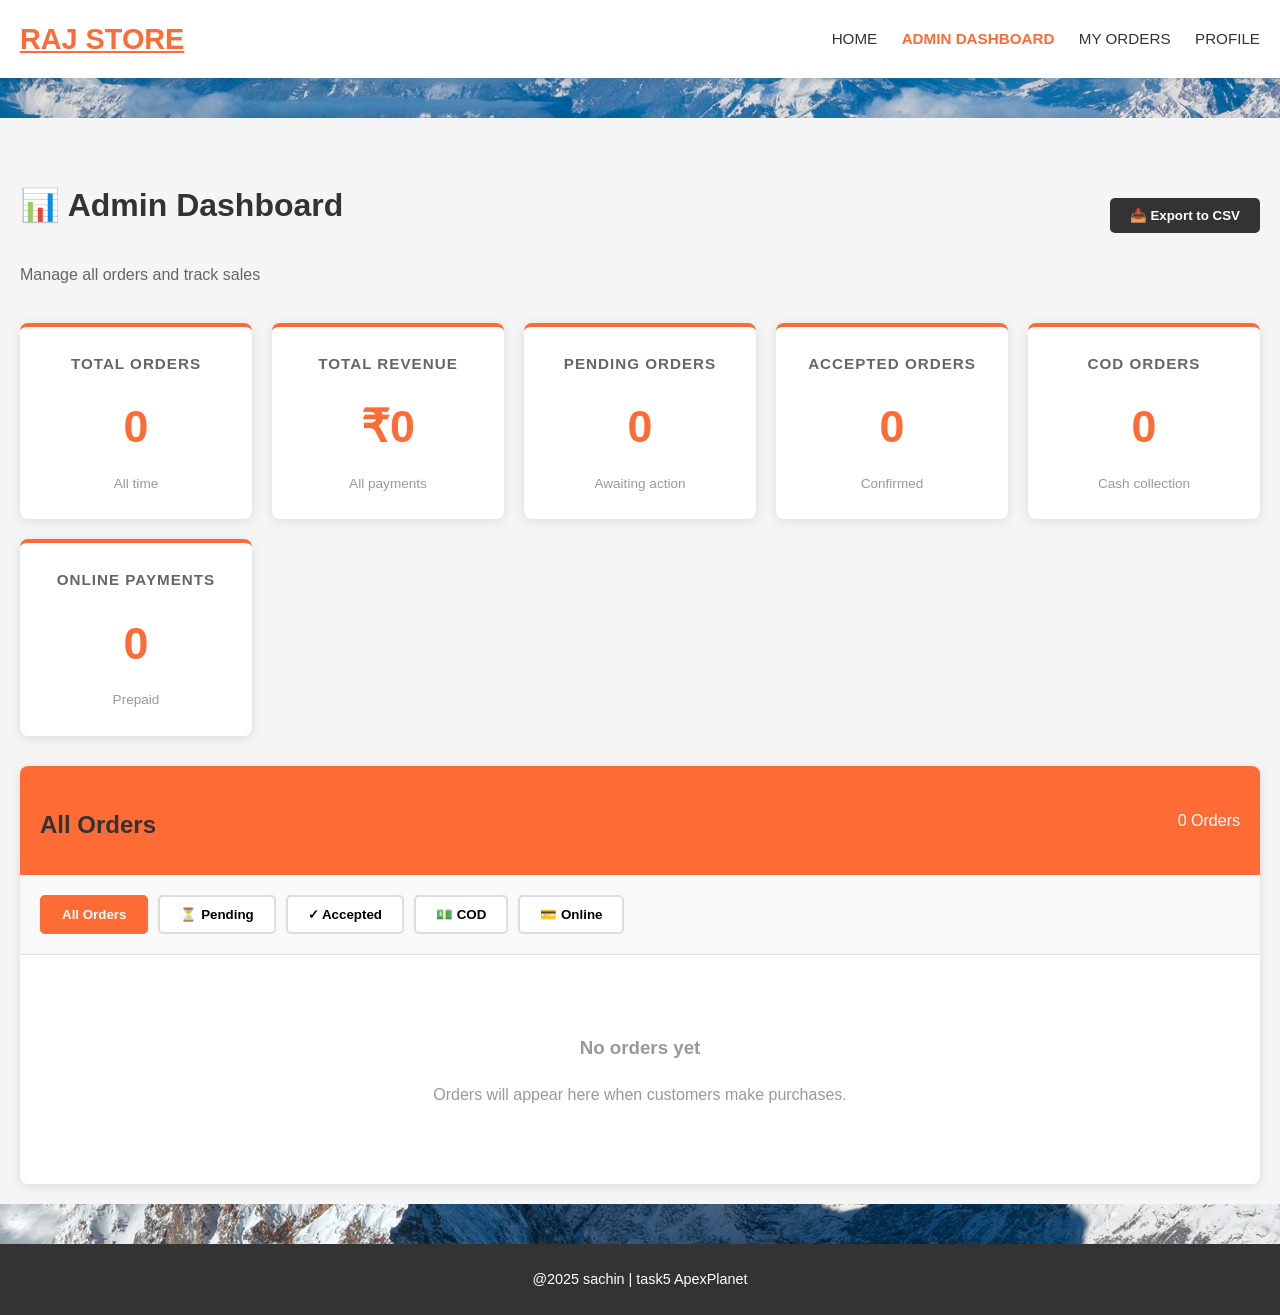
<file: admin-orders.html>
<!DOCTYPE html>
<html lang="en">
<head>
    <meta charset="UTF-8">
    <meta name="viewport" content="width=device-width, initial-scale=1.0">
    <title>RAJ STORE - Admin Dashboard</title>
    <link rel="stylesheet" href="style.css">
    <style>
        .dashboard-container {
            max-width: 1400px;
            margin: 40px auto;
            padding: 20px;
        }
        .dashboard-header {
            display: flex;
            justify-content: space-between;
            align-items: center;
            margin-bottom: 30px;
            flex-wrap: wrap;
            gap: 20px;
        }
        .stats-grid {
            display: grid;
            grid-template-columns: repeat(auto-fit, minmax(200px, 1fr));
            gap: 20px;
            margin-bottom: 30px;
        }
        .stat-card {
            background: #fff;
            padding: 25px;
            border-radius: 8px;
            box-shadow: 0 2px 12px rgba(0,0,0,0.1);
            text-align: center;
            border-top: 4px solid #ff6b35;
        }
        .stat-card h3 {
            margin: 0 0 15px 0;
            color: #666;
            font-size: 0.95rem;
            text-transform: uppercase;
            letter-spacing: 1px;
        }
        .stat-card .value {
            font-size: 2.8rem;
            color: #ff6b35;
            font-weight: 700;
            margin: 10px 0;
        }
        .stat-card .subtitle {
            font-size: 0.85rem;
            color: #999;
        }
        .orders-section {
            background: #fff;
            border-radius: 8px;
            box-shadow: 0 2px 12px rgba(0,0,0,0.1);
            overflow: hidden;
        }
        .section-header {
            background: #ff6b35;
            color: #fff;
            padding: 20px;
            display: flex;
            justify-content: space-between;
            align-items: center;
        }
        .section-header h2 {
            margin: 0;
            font-size: 1.5rem;
        }
        .order-table {
            width: 100%;
            border-collapse: collapse;
        }
        .order-table thead {
            background: #f5f5f5;
            border-bottom: 2px solid #ddd;
        }
        .order-table th {
            padding: 15px;
            text-align: left;
            font-weight: 600;
            color: #333;
        }
        .order-table td {
            padding: 15px;
            border-bottom: 1px solid #e0e0e0;
        }
        .order-table tbody tr:hover {
            background: #f9f9f9;
        }
        .order-id {
            font-weight: 700;
            color: #ff6b35;
        }
        .customer-info {
            font-weight: 600;
            color: #333;
        }
        .status-badge {
            display: inline-block;
            padding: 8px 15px;
            border-radius: 25px;
            font-size: 0.85rem;
            font-weight: 600;
            text-align: center;
        }
        .status-pending {
            background: #fff3e0;
            color: #e65100;
        }
        .status-accepted {
            background: #e8f5e9;
            color: #2e7d32;
        }
        .status-rejected {
            background: #ffebee;
            color: #c62828;
        }
        .payment-badge {
            display: inline-block;
            padding: 6px 12px;
            border-radius: 20px;
            font-size: 0.8rem;
            font-weight: 600;
        }
        .payment-cod {
            background: #e8f5e9;
            color: #2e7d32;
        }
        .payment-card {
            background: #e3f2fd;
            color: #1565c0;
        }
        .payment-online {
            background: #f3e5f5;
            color: #6a1b9a;
        }
        .action-buttons {
            display: flex;
            gap: 8px;
        }
        .action-btn {
            padding: 8px 12px;
            border: none;
            border-radius: 4px;
            font-size: 0.8rem;
            font-weight: 600;
            cursor: pointer;
            transition: all 0.3s;
            white-space: nowrap;
        }
        .email-btn {
            background: #2196f3;
            color: #fff;
        }
        .email-btn:hover {
            background: #0b7dda;
        }
        .accept-btn {
            background: #4caf50;
            color: #fff;
        }
        .accept-btn:hover {
            background: #45a049;
        }
        .accept-btn:disabled {
            background: #ccc;
            cursor: not-allowed;
        }
        .reject-btn {
            background: #f44336;
            color: #fff;
        }
        .reject-btn:hover {
            background: #da190b;
        }
        .no-orders {
            text-align: center;
            padding: 60px 20px;
            color: #999;
        }
        .filter-tabs {
            display: flex;
            gap: 10px;
            padding: 20px;
            background: #f9f9f9;
            border-bottom: 1px solid #e0e0e0;
            flex-wrap: wrap;
        }
        .filter-tab {
            padding: 10px 20px;
            border: 2px solid #ddd;
            background: #fff;
            border-radius: 5px;
            cursor: pointer;
            font-weight: 600;
            transition: all 0.3s;
        }
        .filter-tab.active {
            background: #ff6b35;
            color: #fff;
            border-color: #ff6b35;
        }
        .export-csv {
            padding: 10px 20px;
            background: #333;
            color: #fff;
            border: none;
            border-radius: 5px;
            cursor: pointer;
            font-weight: 600;
            transition: background 0.3s;
        }
        .export-csv:hover {
            background: #555;
        }
        @media (max-width: 768px) {
            .order-table {
                font-size: 0.9rem;
            }
            .order-table th,
            .order-table td {
                padding: 10px;
            }
            .action-buttons {
                flex-direction: column;
            }
        }
    </style>
</head>
<body>
    <header>
        <nav class="navbar">
            <a href="index.html" class="logo">RAJ STORE</a>
            <nav class="nav-links">
                <a href="index.html">HOME</a>
                <a href="admin-orders.html" style="color: #ff6b35; font-weight: 700;">ADMIN DASHBOARD</a>
                <a href="orders.html">MY ORDERS</a>
                <a href="profile.html">PROFILE</a>
            </nav>
        </nav>
    </header>

    <main class="dashboard-container">
        <div class="dashboard-header">
            <div>
                <h1>📊 Admin Dashboard</h1>
                <p style="margin: 5px 0; color: #666;">Manage all orders and track sales</p>
            </div>
            <button class="export-csv" onclick="exportToCSV()">📥 Export to CSV</button>
        </div>

        <div class="stats-grid">
            <div class="stat-card">
                <h3>Total Orders</h3>
                <div class="value" id="stat-total-orders">0</div>
                <div class="subtitle">All time</div>
            </div>
            <div class="stat-card">
                <h3>Total Revenue</h3>
                <div class="value" id="stat-total-revenue">₹0</div>
                <div class="subtitle">All payments</div>
            </div>
            <div class="stat-card">
                <h3>Pending Orders</h3>
                <div class="value" id="stat-pending">0</div>
                <div class="subtitle">Awaiting action</div>
            </div>
            <div class="stat-card">
                <h3>Accepted Orders</h3>
                <div class="value" id="stat-accepted">0</div>
                <div class="subtitle">Confirmed</div>
            </div>
            <div class="stat-card">
                <h3>COD Orders</h3>
                <div class="value" id="stat-cod">0</div>
                <div class="subtitle">Cash collection</div>
            </div>
            <div class="stat-card">
                <h3>Online Payments</h3>
                <div class="value" id="stat-online">0</div>
                <div class="subtitle">Prepaid</div>
            </div>
        </div>

        <div class="orders-section">
            <div class="section-header">
                <h2>All Orders</h2>
                <span id="order-count">0 Orders</span>
            </div>

            <div class="filter-tabs">
                <button class="filter-tab active" onclick="filterOrders('all')">All Orders</button>
                <button class="filter-tab" onclick="filterOrders('pending')">⏳ Pending</button>
                <button class="filter-tab" onclick="filterOrders('accepted')">✓ Accepted</button>
                <button class="filter-tab" onclick="filterOrders('cod')">💵 COD</button>
                <button class="filter-tab" onclick="filterOrders('online')">💳 Online</button>
            </div>

            <div id="orders-container"></div>
        </div>
    </main>

    <footer>
        @2025 sachin | task5 ApexPlanet
    </footer>

    <script>
        let allOrders = [];

        function loadAllOrders() {
            allOrders = JSON.parse(localStorage.getItem('orders') || '[]');
            displayAllOrders(allOrders);
            updateDashboardStats();
        }

        function displayAllOrders(orders) {
            const container = document.getElementById('orders-container');
            document.getElementById('order-count').textContent = `${orders.length} Orders`;

            if (orders.length === 0) {
                container.innerHTML = '<div class="no-orders"><h3>No orders yet</h3><p>Orders will appear here when customers make purchases.</p></div>';
                return;
            }

            let html = `
                <table class="order-table">
                    <thead>
                        <tr>
                            <th>Order ID</th>
                            <th>Customer</th>
                            <th>Items</th>
                            <th>Total</th>
                            <th>Payment</th>
                            <th>Status</th>
                            <th>Date</th>
                            <th>Actions</th>
                        </tr>
                    </thead>
                    <tbody>
            `;

            orders.forEach((order, index) => {
                const orderId = `ORD-${Date.now()}-${index}`.substring(0, 12);
                const date = new Date(order.timestamp);
                const customer = order.customer;
                const status = order.status || 'pending';
                const paymentMethod = getPaymentMethod(order.paymentMethod, order.paymentApp);
                const paymentClass = getPaymentClass(order.paymentMethod);
                const itemCount = order.items.length;

                let actionHtml = `<button class="action-btn email-btn" onclick="previewEmail(${index})">📧 Email</button>`;
                
                if (status === 'pending') {
                    actionHtml += `<button class="action-btn accept-btn" onclick="updateOrderStatus(${index}, 'accepted')">✓ Accept</button>`;
                    actionHtml += `<button class="action-btn reject-btn" onclick="updateOrderStatus(${index}, 'rejected')">✕ Reject</button>`;
                }

                html += `
                    <tr>
                        <td><span class="order-id">${orderId}</span></td>
                        <td>
                            <div class="customer-info">${customer.fname} ${customer.lname}</div>
                            <div style="font-size:0.85rem;color:#999;">${customer.email}</div>
                        </td>
                        <td><span style="font-size:0.9rem;">${itemCount} item${itemCount !== 1 ? 's' : ''}</span></td>
                        <td><strong>₹${order.total.toLocaleString()}</strong></td>
                        <td><span class="payment-badge payment-${paymentClass}">${paymentMethod}</span></td>
                        <td><span class="status-badge status-${status}">${status.toUpperCase()}</span></td>
                        <td><span style="font-size:0.9rem;">${date.toLocaleDateString()}</span></td>
                        <td>
                            <div class="action-buttons">
                                ${actionHtml}
                            </div>
                        </td>
                    </tr>
                `;
            });

            html += `</tbody></table>`;
            container.innerHTML = html;
        }

        function getPaymentMethod(method, app) {
            if (method === 'cod') return 'COD';
            if (method === 'card') return 'Card';
            if (method === 'online') {
                const appMap = { gpay: 'Google Pay', phonepe: 'PhonePe', paytm: 'Paytm' };
                return appMap[app] || 'Online';
            }
            return method;
        }

        function getPaymentClass(method) {
            if (method === 'cod') return 'cod';
            if (method === 'card') return 'card';
            return 'online';
        }

        function updateDashboardStats() {
            const totalOrders = allOrders.length;
            const totalRevenue = allOrders.reduce((sum, o) => sum + o.total, 0);
            const pending = allOrders.filter(o => (o.status || 'pending') === 'pending').length;
            const accepted = allOrders.filter(o => o.status === 'accepted').length;
            const cod = allOrders.filter(o => o.paymentMethod === 'cod').length;
            const online = allOrders.filter(o => o.paymentMethod === 'online' || o.paymentMethod === 'card').length;

            document.getElementById('stat-total-orders').textContent = totalOrders;
            document.getElementById('stat-total-revenue').textContent = '₹' + totalRevenue.toLocaleString();
            document.getElementById('stat-pending').textContent = pending;
            document.getElementById('stat-accepted').textContent = accepted;
            document.getElementById('stat-cod').textContent = cod;
            document.getElementById('stat-online').textContent = online;
        }

        function filterOrders(type) {
            document.querySelectorAll('.filter-tab').forEach(tab => tab.classList.remove('active'));
            event.target.classList.add('active');

            let filtered = allOrders;
            if (type === 'pending') filtered = allOrders.filter(o => (o.status || 'pending') === 'pending');
            else if (type === 'accepted') filtered = allOrders.filter(o => o.status === 'accepted');
            else if (type === 'cod') filtered = allOrders.filter(o => o.paymentMethod === 'cod');
            else if (type === 'online') filtered = allOrders.filter(o => o.paymentMethod === 'online' || o.paymentMethod === 'card');

            displayAllOrders(filtered);
        }

        function updateOrderStatus(index, newStatus) {
            if (newStatus === 'accepted') {
                if (!confirm('Accept this order?')) return;
                allOrders[index].status = newStatus;
                localStorage.setItem('orders', JSON.stringify(allOrders));
                loadAllOrders();
                alert('Order accepted!');
            } else if (newStatus === 'rejected') {
                if (!confirm('Reject and remove this order?')) return;
                allOrders.splice(index, 1);
                localStorage.setItem('orders', JSON.stringify(allOrders));
                loadAllOrders();
                alert('Order rejected and removed!');
            }
        }

        function generateEmailContent(order) {
            const customer = order.customer;
            const date = new Date(order.timestamp);
            const itemsList = order.items.map(item => 
                `${item.name} (₹${item.price}) x ${item.quantity || 1} = ₹${(item.price * (item.quantity || 1)).toLocaleString()}`
            ).join('\n');
            const paymentMethod = getPaymentMethod(order.paymentMethod, order.paymentApp);
            const status = order.status || 'pending';

            return `Dear ${customer.fname} ${customer.lname},

Thank you for your order!

ORDER DETAILS:
Date: ${date.toLocaleDateString()}
Customer: ${customer.fname} ${customer.lname}
Email: ${customer.email}
Address: ${customer.address}, ${customer.city}, ${customer.zip}

ITEMS:
${itemsList}

Total: ₹${order.total.toLocaleString()}
Payment: ${paymentMethod}
Status: ${status.toUpperCase()}

Thank you for choosing RAJ STORE!`;
        }

        function previewEmail(index) {
            const order = allOrders[index];
            const emailContent = generateEmailContent(order);
            const customer = order.customer;

            const modal = document.createElement('div');
            modal.style.cssText = 'position:fixed;top:0;left:0;width:100%;height:100%;background:rgba(0,0,0,0.7);display:flex;align-items:center;justify-content:center;z-index:1000;';
            modal.innerHTML = `
                <div style="background:#fff;border-radius:8px;padding:30px;max-width:600px;max-height:80vh;overflow-y:auto;position:relative;width:90%;">
                    <button onclick="this.parentElement.parentElement.remove()" style="position:absolute;top:15px;right:15px;background:#f44336;color:#fff;border:none;border-radius:50%;width:32px;height:32px;font-size:18px;cursor:pointer;">✕</button>
                    <h2 style="color:#333;margin-top:0;">📧 Email Preview</h2>
                    <div style="background:#f5f5f5;padding:15px;border-radius:5px;margin:20px 0;">
                        <p style="margin:5px 0;"><strong>To:</strong> ${customer.email}</p>
                    </div>
                    <div style="background:#fff;padding:20px;border:1px solid #ddd;border-radius:5px;white-space:pre-wrap;font-family:'Courier New',monospace;font-size:0.9rem;margin:20px 0;">${emailContent}</div>
                    <button onclick="alert('✓ Email simulation. In production, integrate backend email service.');this.parentElement.parentElement.remove();" style="width:100%;padding:12px;background:#4caf50;color:#fff;border:none;border-radius:5px;cursor:pointer;font-weight:600;font-size:1rem;">Send Email</button>
                </div>
            `;
            document.body.appendChild(modal);
        }

        function exportToCSV() {
            if (allOrders.length === 0) {
                alert('No orders to export');
                return;
            }

            let csv = 'Order ID,Customer,Email,Total,Payment,Status,Date\n';
            allOrders.forEach((order, index) => {
                const orderId = `ORD-${Date.now()}-${index}`;
                const date = new Date(order.timestamp).toLocaleDateString();
                const payment = getPaymentMethod(order.paymentMethod, order.paymentApp);
                csv += `"${orderId}","${order.customer.fname} ${order.customer.lname}","${order.customer.email}",${order.total},"${payment}","${order.status || 'pending'}","${date}"\n`;
            });

            const blob = new Blob([csv], { type: 'text/csv' });
            const url = window.URL.createObjectURL(blob);
            const a = document.createElement('a');
            a.href = url;
            a.download = `raj-store-orders-${new Date().toISOString().split('T')[0]}.csv`;
            a.click();
        }

        document.addEventListener('DOMContentLoaded', loadAllOrders);

        // Refresh data every 5 seconds
        setInterval(loadAllOrders, 5000);
    </script>
</body>
</html>
</file>
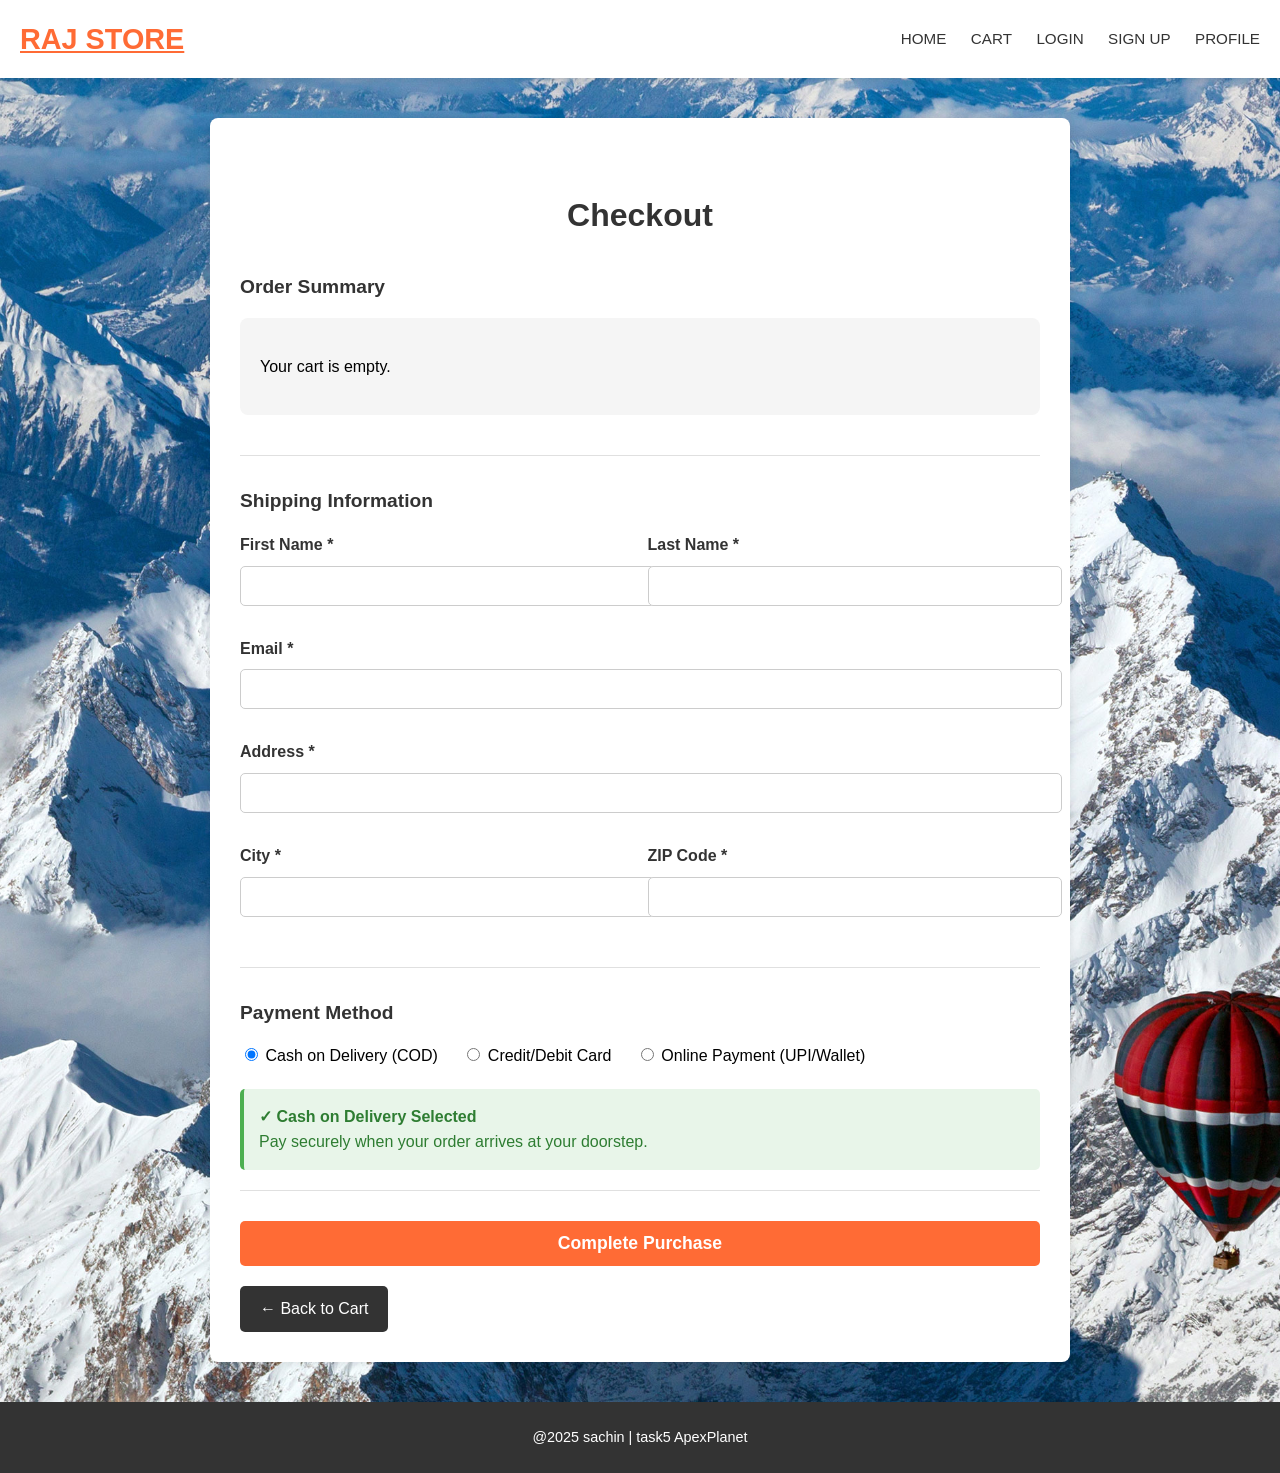
<file: checkout.html>
<!DOCTYPE html>
<html lang="en">
<head>
    <meta charset="UTF-8">
    <meta name="viewport" content="width=device-width, initial-scale=1.0">
    <title>RAJ STORE - Checkout</title>
    <link rel="stylesheet" href="style.css">
    <style>
        .checkout-container {
            max-width: 800px;
            margin: 40px auto;
            padding: 30px;
            background: #fff;
            border-radius: 8px;
            box-shadow: 0 2px 8px rgba(0,0,0,0.1);
        }
        .checkout-section {
            margin-bottom: 30px;
            padding-bottom: 20px;
            border-bottom: 1px solid #e0e0e0;
        }
        .checkout-section:last-child {
            border-bottom: none;
        }
        .checkout-section h3 {
            color: #333;
            margin-bottom: 15px;
            font-size: 1.2rem;
        }
        .form-row {
            display: grid;
            grid-template-columns: 1fr 1fr;
            gap: 15px;
            margin-bottom: 15px;
        }
        .form-row.full {
            grid-template-columns: 1fr;
        }
        .form-group {
            display: flex;
            flex-direction: column;
        }
        .form-group label {
            margin-bottom: 8px;
            color: #333;
            font-weight: 600;
        }
        .form-group input,
        .form-group select {
            padding: 10px;
            border: 1px solid #ccc;
            border-radius: 5px;
            font-size: 1rem;
        }
        .order-summary {
            background: #f5f5f5;
            padding: 20px;
            border-radius: 8px;
            margin-bottom: 20px;
        }
        .summary-row {
            display: flex;
            justify-content: space-between;
            margin-bottom: 10px;
            font-size: 0.95rem;
        }
        .summary-row.total {
            border-top: 2px solid #ddd;
            padding-top: 10px;
            margin-top: 15px;
            font-size: 1.1rem;
            font-weight: 700;
            color: #ff6b35;
        }
        .btn-checkout {
            width: 100%;
            padding: 12px;
            background: #ff6b35;
            color: #fff;
            border: none;
            border-radius: 5px;
            font-size: 1.1rem;
            font-weight: 700;
            cursor: pointer;
            transition: background 0.3s;
        }
        .btn-checkout:hover {
            background: #ff5520;
        }
        .btn-continue {
            padding: 10px 20px;
            background: #333;
            color: #fff;
            border: none;
            border-radius: 5px;
            cursor: pointer;
            text-decoration: none;
            display: inline-block;
            margin-top: 20px;
        }
        .btn-continue:hover {
            background: #555;
        }
    </style>
</head>
<body>
    <header>
        <nav class="navbar">
            <a href="index.html" class="logo">RAJ STORE</a>
            <nav class="nav-links">
            <a href="index.html">HOME</a>
            <a href="cart.html">CART</a>
            <a href="login.html">LOGIN</a>
            <a href="signup.html">SIGN UP</a>
            <a href="profile.html">PROFILE</a>
            </nav>
        </nav>
    </header>

    <main class="checkout-container">
        <h1>Checkout</h1>
        
        <div class="checkout-section">
            <h3>Order Summary</h3>
            <div class="order-summary" id="order-summary"></div>
        </div>

        <form onsubmit="handleCheckout(event)">
            <div class="checkout-section">
                <h3>Shipping Information</h3>
                <div class="form-row">
                    <div class="form-group">
                        <label for="fname">First Name *</label>
                        <input type="text" id="fname" name="fname" required>
                    </div>
                    <div class="form-group">
                        <label for="lname">Last Name *</label>
                        <input type="text" id="lname" name="lname" required>
                    </div>
                </div>
                <div class="form-row full">
                    <div class="form-group">
                        <label for="email">Email *</label>
                        <input type="email" id="email" name="email" required>
                    </div>
                </div>
                <div class="form-row full">
                    <div class="form-group">
                        <label for="address">Address *</label>
                        <input type="text" id="address" name="address" required>
                    </div>
                </div>
                <div class="form-row">
                    <div class="form-group">
                        <label for="city">City *</label>
                        <input type="text" id="city" name="city" required>
                    </div>
                    <div class="form-group">
                        <label for="zip">ZIP Code *</label>
                        <input type="text" id="zip" name="zip" required>
                    </div>
                </div>
            </div>

            <div class="checkout-section">
                <h3>Payment Method</h3>
                <div style="margin-bottom: 20px;">
                    <label style="margin-right: 20px; cursor: pointer;">
                        <input type="radio" name="paymentMethod" value="cod" checked onchange="togglePaymentForm()"> Cash on Delivery (COD)
                    </label>
                    <label style="margin-right: 20px; cursor: pointer;">
                        <input type="radio" name="paymentMethod" value="card" onchange="togglePaymentForm()"> Credit/Debit Card
                    </label>
                    <label style="cursor: pointer;">
                        <input type="radio" name="paymentMethod" value="online" onchange="togglePaymentForm()"> Online Payment (UPI/Wallet)
                    </label>
                </div>
                <div id="cardPaymentSection" style="display:none;">
                    <div class="form-row full">
                        <div class="form-group">
                            <label for="cardname">Name on Card *</label>
                            <input type="text" id="cardname" name="cardname">
                        </div>
                    </div>
                    <div class="form-row full">
                        <div class="form-group">
                            <label for="cardnum">Card Number *</label>
                            <input type="text" id="cardnum" name="cardnum" placeholder="1234 5678 9012 3456">
                        </div>
                    </div>
                    <div class="form-row">
                        <div class="form-group">
                            <label for="expiry">Expiry Date (MM/YY) *</label>
                            <input type="text" id="expiry" name="expiry" placeholder="12/25">
                        </div>
                        <div class="form-group">
                            <label for="cvv">CVV *</label>
                            <input type="text" id="cvv" name="cvv" placeholder="123">
                        </div>
                    </div>
                </div>
                <div id="onlinePaymentSection" style="display:none;">
                    <div class="form-row full">
                        <div class="form-group">
                            <label>Select Payment App *</label>
                            <div style="margin-top: 10px;">
                                <label style="margin-right: 20px; cursor: pointer;">
                                    <input type="radio" name="paymentApp" value="gpay" checked> Google Pay
                                </label>
                                <label style="margin-right: 20px; cursor: pointer;">
                                    <input type="radio" name="paymentApp" value="phonepe"> PhonePe
                                </label>
                                <label style="cursor: pointer;">
                                    <input type="radio" name="paymentApp" value="paytm"> Paytm
                                </label>
                            </div>
                        </div>
                    </div>
                    <div class="form-row full">
                        <div class="form-group">
                            <label for="upiid">UPI ID / Mobile Number *</label>
                            <input type="text" id="upiid" name="upiid" placeholder="yourname@googleplay or 10-digit mobile number">
                        </div>
                    </div>
                </div>
                <div id="codMessage" style="background:#e8f5e9;padding:15px;border-radius:5px;border-left:4px solid #4caf50;color:#2e7d32;">
                    <strong>✓ Cash on Delivery Selected</strong><br>
                    Pay securely when your order arrives at your doorstep.
                </div>
                <div id="onlineMessage" style="display:none;background:#e3f2fd;padding:15px;border-radius:5px;border-left:4px solid #2196f3;color:#1565c0;">
                    <strong>✓ Online Payment Selected</strong><br>
                    Pay securely using UPI, Google Pay, PhonePe, or any digital wallet.
                </div>
            </div>

            <button type="submit" class="btn-checkout">Complete Purchase</button>
        </form>

        <a href="cart.html" class="btn-continue">← Back to Cart</a>
    </main>

    <footer>
        @2025 sachin | task5 ApexPlanet
    </footer>

    <script>
        function togglePaymentForm() {
            const method = document.querySelector('input[name="paymentMethod"]:checked').value;
            const cardSection = document.getElementById('cardPaymentSection');
            const onlineSection = document.getElementById('onlinePaymentSection');
            const codMessage = document.getElementById('codMessage');
            const onlineMessage = document.getElementById('onlineMessage');
            const cardInputs = document.querySelectorAll('#cardPaymentSection input');
            const onlineInputs = document.querySelectorAll('#onlinePaymentSection input');
            
            // Hide all sections
            cardSection.style.display = 'none';
            onlineSection.style.display = 'none';
            codMessage.style.display = 'none';
            onlineMessage.style.display = 'none';
            
            // Set all inputs to not required by default
            cardInputs.forEach(input => input.required = false);
            onlineInputs.forEach(input => input.required = false);
            
            // Show section based on selected method
            if (method === 'card') {
                cardSection.style.display = 'block';
                cardInputs.forEach(input => input.required = true);
            } else if (method === 'online') {
                onlineSection.style.display = 'block';
                onlineMessage.style.display = 'block';
                onlineInputs.forEach(input => input.required = true);
            } else {
                codMessage.style.display = 'block';
            }
        }

        function displayOrderSummary() {
            const cart = JSON.parse(localStorage.getItem('cart') || '[]');
            const summaryDiv = document.getElementById('order-summary');
            
            if (cart.length === 0) {
                summaryDiv.innerHTML = '<p>Your cart is empty.</p>';
                return;
            }

            let total = 0;
            let html = '';
            
            cart.forEach(item => {
                const qty = item.quantity || 1;
                const price = item.price * qty;
                total += price;
                html += `
                    <div class="summary-row">
                        <span>${item.name} x${qty}</span>
                        <span>₹${price.toLocaleString()}</span>
                    </div>
                `;
            });

            html += `<div class="summary-row total">
                <span>Total</span>
                <span>₹${total.toLocaleString()}</span>
            </div>`;
            
            summaryDiv.innerHTML = html;
        }

        function handleCheckout(event) {
            event.preventDefault();
            
            const fname = document.getElementById('fname').value;
            const lname = document.getElementById('lname').value;
            const email = document.getElementById('email').value;
            const address = document.getElementById('address').value;
            const city = document.getElementById('city').value;
            const zip = document.getElementById('zip').value;
            const paymentMethod = document.querySelector('input[name="paymentMethod"]:checked').value;
            let cardname = '';
            let upiid = '';
            let paymentApp = '';
            
            if (paymentMethod === 'card') {
                cardname = document.getElementById('cardname').value;
                if (!cardname) {
                    alert('Please enter card holder name');
                    return;
                }
            } else if (paymentMethod === 'online') {
                upiid = document.getElementById('upiid').value;
                paymentApp = document.querySelector('input[name="paymentApp"]:checked').value;
                if (!upiid) {
                    alert('Please enter UPI ID or Mobile Number');
                    return;
                }
            }
            
            const cart = JSON.parse(localStorage.getItem('cart') || '[]');
            
            const orderData = {
                customer: { fname, lname, email, address, city, zip },
                paymentMethod: paymentMethod,
                paymentApp: paymentApp,
                items: cart,
                total: cart.reduce((sum, item) => sum + (item.price * (item.quantity || 1)), 0),
                timestamp: new Date().toISOString()
            };
            
            // Save order to localStorage
            let orders = JSON.parse(localStorage.getItem('orders') || '[]');
            orders.push(orderData);
            localStorage.setItem('orders', JSON.stringify(orders));
            
            // Clear cart
            localStorage.removeItem('cart');
            
            // Show success message
            let paymentText = '';
            if (paymentMethod === 'cod') {
                paymentText = 'Cash on Delivery';
            } else if (paymentMethod === 'card') {
                paymentText = 'Credit/Debit Card';
            } else if (paymentMethod === 'online') {
                const appMap = { gpay: 'Google Pay', phonepe: 'PhonePe', paytm: 'Paytm' };
                paymentText = `Online Payment via ${appMap[paymentApp]}`;
            }
            alert(`Order placed successfully!\\n\\nPayment Method: ${paymentText}\\nOrder confirmation sent to ${email}\\n\\nThank you for your purchase!`);
            
            // Redirect to home
            window.location.href = 'index.html';
        }

        // Load summary on page load
        document.addEventListener('DOMContentLoaded', displayOrderSummary);
    </script>
</body>
</html>
</file>
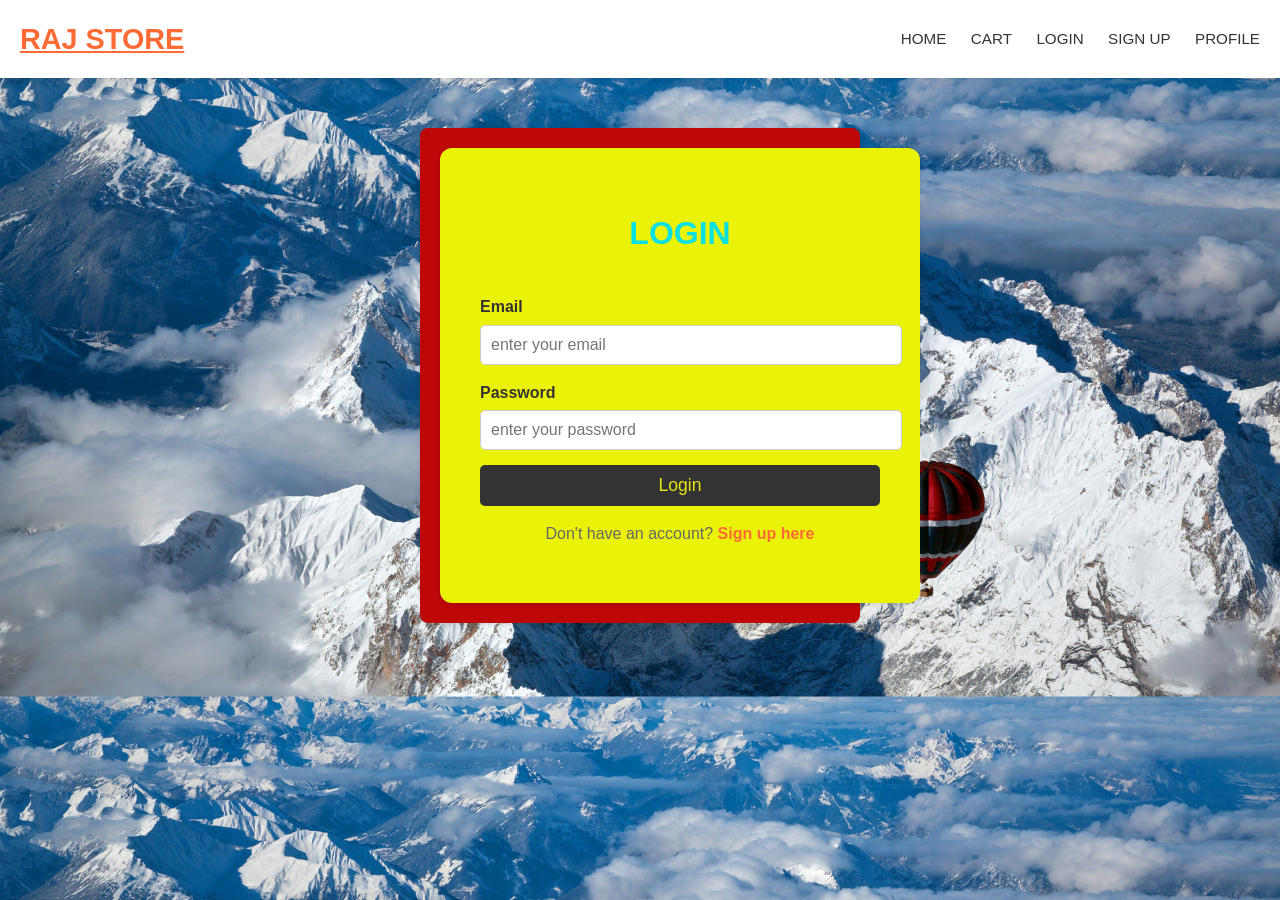
<file: login.html>
<!DOCTYPE html>
<html lang="en">
<head>
    <meta charset="UTF-8">
    <meta name="viewport" content="width=device-width, initial-scale=1.0">
    <title>RAJ STORE-login</title>
    <link rel="preconnect"href="https://fonts.googleapis.com">
    <link rel="preconnect"href="https://fonts.gststic.com" crossorigin>
    <link rel="https://fonts.googleapis.com/css2?family=poppins:weight@400;600;700&display=swap"rel="stylesheet">
    <link rel="stylesheet" href="style.css">
</head>
<body>
    <header>
        <nav class="navbar">
            <a href="index.html" class="logo">RAJ STORE</a>
            <nav class="nav-links">
            <a href="index.html">HOME</a>
            <a href="cart.html">CART</a>
            <a href="login.html">LOGIN</a>
            <a href="signup.html">SIGN UP</a>
            <a href="profile.html">PROFILE</a>
            </nav>
        </nav>
    </header>
    <main class="auth-page">
        <div class="auth-card">
            <h1>LOGIN</h1>
            <form onsubmit="handleLogin(event)">
                <div class="form-group">
                    <label for="email">Email</label>
                    <input type="email" id="email" placeholder="enter your email" required>
                </div>
                <div class="form-group">
                    <label for="password">Password</label>
                    <input type="password" id="password" placeholder="enter your password" required>
                </div>
                <button type="submit" class="auth-btn">Login</button>
            </form>
            <p style="text-align: center; margin-top: 15px; color: #666;">Don't have an account? <a href="signup.html" style="color: #ff6b35; text-decoration: none; font-weight: 600;">Sign up here</a></p>
        </div>
    </main>
    <script>
        function handleLogin(event) {
            event.preventDefault();
            
            const email = document.getElementById('email').value;
            const password = document.getElementById('password').value;
            
            if (!email || !password) {
                alert('Please fill in all fields');
                return;
            }
            
            // Save user to localStorage
            const userData = {
                email: email,
                name: email.split('@')[0],
                joinedAt: new Date().toISOString()
            };
            
            localStorage.setItem('currentUser', JSON.stringify(userData));
            localStorage.setItem('userToken', 'token_' + Math.random().toString(36).substr(2, 9));
            
            alert('Login successful!');
            window.location.href = 'profile.html';
        }
    </script>

</body>
</html>
</file>
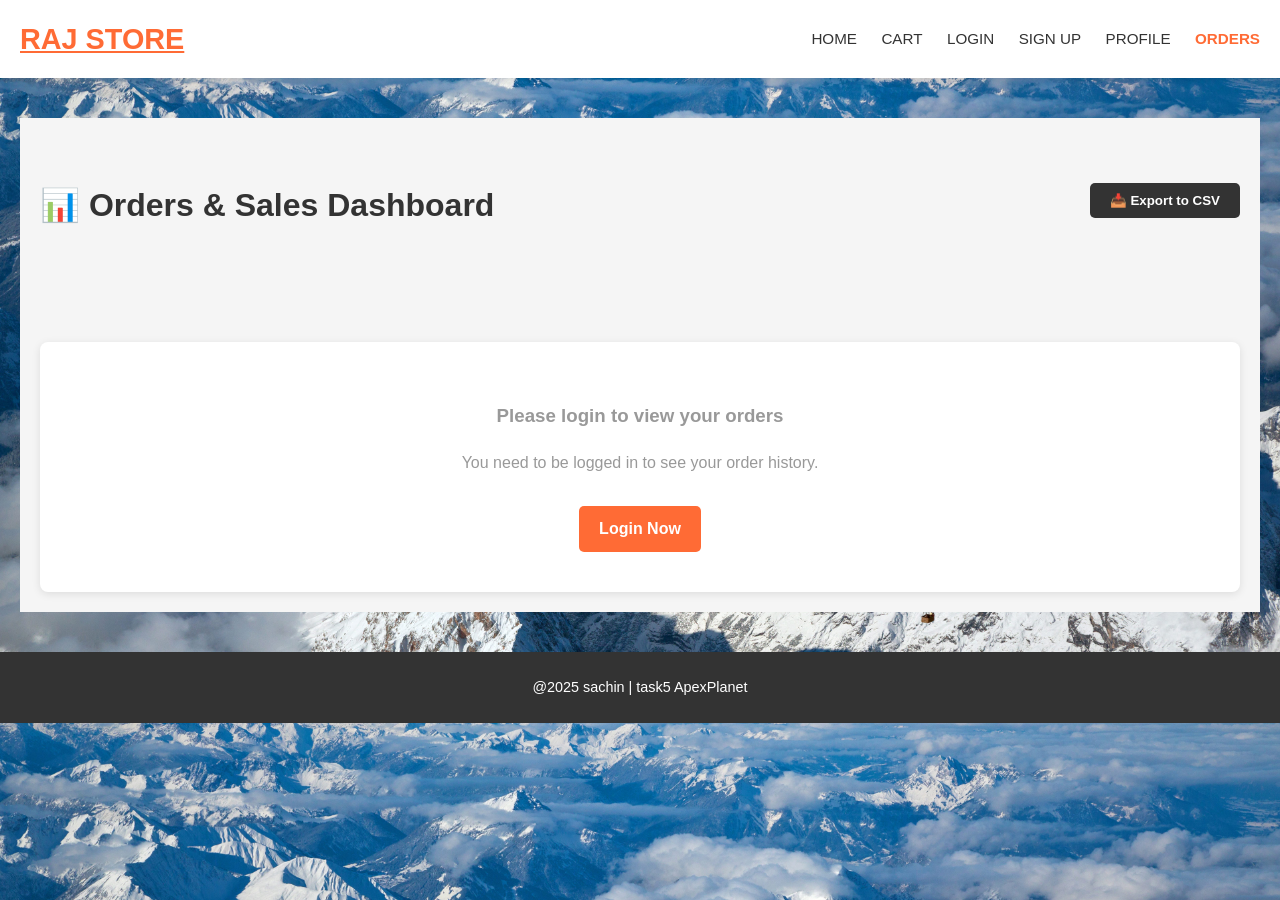
<file: orders.html>
<!DOCTYPE html>
<html lang="en">
<head>
    <meta charset="UTF-8">
    <meta name="viewport" content="width=device-width, initial-scale=1.0">
    <title>RAJ STORE - Orders & Sales</title>
    <link rel="stylesheet" href="style.css">
    <style>
        .orders-container {
            max-width: 1200px;
            margin: 40px auto;
            padding: 20px;
        }
        .orders-header {
            display: flex;
            justify-content: space-between;
            align-items: center;
            margin-bottom: 30px;
            flex-wrap: wrap;
            gap: 20px;
        }
        .order-stats {
            display: grid;
            grid-template-columns: repeat(auto-fit, minmax(200px, 1fr));
            gap: 20px;
            margin-bottom: 30px;
        }
        .stat-card {
            background: #fff;
            padding: 20px;
            border-radius: 8px;
            box-shadow: 0 2px 8px rgba(0,0,0,0.1);
            text-align: center;
        }
        .stat-card h3 {
            margin: 0 0 10px 0;
            color: #666;
            font-size: 0.9rem;
            text-transform: uppercase;
        }
        .stat-card .value {
            font-size: 2.5rem;
            color: #ff6b35;
            font-weight: 700;
        }
        .orders-list {
            background: #fff;
            border-radius: 8px;
            box-shadow: 0 2px 8px rgba(0,0,0,0.1);
            overflow: hidden;
        }
        .order-item-header {
            font-weight: 700;
            color: #333;
            padding-bottom: 15px;
            border-bottom: 2px solid #ff6b35;
            grid-column: 1 / -1;
            display: grid;
            grid-template-columns: 1fr 1fr 1fr 1fr 1fr 0.8fr;
            gap: 15px;
        }
        .order-item {
            border-bottom: 1px solid #e0e0e0;
            padding: 20px;
            display: grid;
            grid-template-columns: 1fr 1fr 1fr 1fr 1fr 0.8fr;
            gap: 15px;
            align-items: center;
        }
        .order-cell {
            padding: 10px;
        }
        .order-id {
            font-weight: 600;
            color: #ff6b35;
            font-size: 0.9rem;
        }
        .customer-name {
            font-weight: 600;
            color: #333;
        }
        .payment-badge {
            display: inline-block;
            padding: 6px 12px;
            border-radius: 20px;
            font-size: 0.85rem;
            font-weight: 600;
            text-align: center;
        }
        .payment-cod {
            background: #e8f5e9;
            color: #2e7d32;
        }
        .payment-card {
            background: #e3f2fd;
            color: #1565c0;
        }
        .payment-online {
            background: #f3e5f5;
            color: #6a1b9a;
        }
        .order-total {
            font-weight: 700;
            color: #ff6b35;
            font-size: 1.1rem;
        }
        .order-items {
            font-size: 0.9rem;
            color: #666;
            line-height: 1.4;
        }
        .order-date {
            font-size: 0.85rem;
            color: #999;
        }
        .filter-section {
            margin-bottom: 20px;
            display: flex;
            gap: 10px;
            flex-wrap: wrap;
        }
        .filter-btn {
            padding: 8px 15px;
            border: 2px solid #ddd;
            background: #fff;
            border-radius: 5px;
            cursor: pointer;
            font-weight: 600;
            transition: all 0.3s;
        }
        .filter-btn.active {
            background: #ff6b35;
            color: #fff;
            border-color: #ff6b35;
        }
        .filter-btn:hover {
            border-color: #ff6b35;
        }
        .no-orders {
            text-align: center;
            padding: 40px 20px;
            color: #999;
        }
        .export-btn {
            padding: 10px 20px;
            background: #333;
            color: #fff;
            border: none;
            border-radius: 5px;
            cursor: pointer;
            font-weight: 600;
            transition: background 0.3s;
        }
        .export-btn:hover {
            background: #555;
        }
        .status-badge {
            display: inline-block;
            padding: 6px 12px;
            border-radius: 20px;
            font-size: 0.85rem;
            font-weight: 600;
            text-align: center;
            margin-bottom: 8px;
        }
        .status-pending {
            background: #fff3e0;
            color: #e65100;
        }
        .status-accepted {
            background: #e8f5e9;
            color: #2e7d32;
        }
        .status-rejected {
            background: #ffebee;
            color: #c62828;
        }
        .action-buttons {
            display: flex;
            flex-direction: column;
            gap: 8px;
        }
        .action-btn {
            padding: 6px 12px;
            border: none;
            border-radius: 4px;
            font-size: 0.85rem;
            font-weight: 600;
            cursor: pointer;
            transition: all 0.3s;
            width: 100%;
        }
        .accept-btn {
            background: #4caf50;
            color: #fff;
        }
        .accept-btn:hover {
            background: #45a049;
        }
        .accept-btn:disabled {
            background: #ccc;
            cursor: not-allowed;
        }
        .reject-btn {
            background: #f44336;
            color: #fff;
        }
        .reject-btn:hover {
            background: #da190b;
        }
        .send-email-btn {
            background: #2196f3;
            color: #fff;
        }
        .send-email-btn:hover {
            background: #0b7dda;
        }
        .send-email-btn:disabled {
            background: #ccc;
            cursor: not-allowed;
        }
        @media (max-width: 1024px) {
            .order-item,
            .order-item-header {
                grid-template-columns: 1fr 1fr;
            }
        }
        @media (max-width: 768px) {
            .order-item,
            .order-item-header {
                grid-template-columns: 1fr;
            }
        }
    </style>
</head>
<body>
    <header>
        <nav class="navbar">
            <a href="index.html" class="logo">RAJ STORE</a>
            <nav class="nav-links">
                <a href="index.html">HOME</a>
                <a href="cart.html">CART</a>
                <a href="login.html">LOGIN</a>
                <a href="signup.html">SIGN UP</a>
                <a href="profile.html">PROFILE</a>
                <a href="orders.html" style="color: #ff6b35; font-weight: 700;">ORDERS</a>
            </nav>
        </nav>
    </header>

    <main class="orders-container">
        <div class="orders-header">
            <h1>📊 Orders & Sales Dashboard</h1>
            <button class="export-btn" onclick="exportToCSV()">📥 Export to CSV</button>
        </div>

        <div class="order-stats">
            <div class="stat-card">
                <h3>Total Orders</h3>
                <div class="value" id="total-orders">0</div>
            </div>
            <div class="stat-card">
                <h3>Total Revenue</h3>
                <div class="value" id="total-revenue">₹0</div>
            </div>
            <div class="stat-card">
                <h3>COD Orders</h3>
                <div class="value" id="cod-count">0</div>
            </div>
            <div class="stat-card">
                <h3>Online Payments</h3>
                <div class="value" id="online-count">0</div>
            </div>
        </div>

        <div class="filter-section">
            <button class="filter-btn active" onclick="filterOrders('all')">All Orders</button>
            <button class="filter-btn" onclick="filterOrders('cod')">Cash on Delivery</button>
            <button class="filter-btn" onclick="filterOrders('card')">Card Payments</button>
            <button class="filter-btn" onclick="filterOrders('online')">Online Payments</button>
        </div>

        <div class="orders-list" id="orders-list">
            <div class="no-orders">No orders found</div>
        </div>
    </main>

    <footer>
        @2025 sachin | task5 ApexPlanet
    </footer>

    <script>
        // Initialize variables
        let allOrders = [];
        let filteredOrders = [];

        function updateOrderStatus(index, newStatus) {
            if (newStatus === 'accepted') {
                if (!confirm('Accept this order?')) return;
                allOrders[index].status = newStatus;
                localStorage.setItem('orders', JSON.stringify(allOrders));
                loadOrders();
                alert('Order accepted successfully!');
            } else if (newStatus === 'rejected') {
                if (!confirm('Are you sure you want to reject and remove this order?')) return;
                // Remove order from array when rejected
                allOrders.splice(index, 1);
                localStorage.setItem('orders', JSON.stringify(allOrders));
                loadOrders();
                alert('Order rejected and removed!');
            }
        }

        function loadOrders() {
            const currentUser = JSON.parse(localStorage.getItem('currentUser') || 'null');
            
            // Check if user is logged in
            if (!currentUser || !currentUser.email) {
                document.getElementById('orders-list').innerHTML = `
                    <div class="no-orders">
                        <h3>Please login to view your orders</h3>
                        <p>You need to be logged in to see your order history.</p>
                        <a href="login.html" style="display: inline-block; margin-top: 15px; padding: 10px 20px; background: #ff6b35; color: #fff; text-decoration: none; border-radius: 5px; font-weight: 600;">Login Now</a>
                    </div>
                `;
                document.querySelector('.order-stats').innerHTML = '';
                document.querySelector('.filter-section').innerHTML = '';
                return;
            }
            
            // Get all orders but filter by current user's email
            const allOrdersData = JSON.parse(localStorage.getItem('orders') || '[]');
            allOrders = allOrdersData.filter(order => order.customer.email === currentUser.email);
            
            displayOrders(allOrders);
            updateStats();
        }

        function displayOrders(orders) {
            const ordersList = document.getElementById('orders-list');

            if (orders.length === 0) {
                ordersList.innerHTML = `<div class="no-orders">No orders found</div>`;
                return;
            }

            let html = `<div class="order-item-header">
                <div>Order ID</div>
                <div>Customer Info</div>
                <div>Items</div>
                <div>Payment Method</div>
                <div>Total</div>
                <div>Status & Action</div>
            </div>`;

            orders.forEach((order, index) => {
                const orderId = `ORD-${Date.now()}-${index}`.substring(0, 15);
                const date = new Date(order.timestamp);
                const customer = order.customer;
                const paymentMethod = getPaymentMethodLabel(order.paymentMethod, order.paymentApp);
                const paymentClass = getPaymentClass(order.paymentMethod);
                const status = order.status || 'pending';
                
                let itemsList = order.items.map(item => 
                    `${item.name} x${item.quantity || 1}`
                ).join(', ');

                if (itemsList.length > 40) {
                    itemsList = itemsList.substring(0, 40) + '...';
                }

                let statusHtml = `<div class="status-badge status-${status}">${status.toUpperCase()}</div>`;
                let actionHtml = '';

                if (status === 'pending') {
                    actionHtml = `
                        <div class="action-buttons">
                            <button class="action-btn send-email-btn" onclick="previewEmail(${index})">📧 Email</button>
                            <button class="action-btn accept-btn" onclick="updateOrderStatus(${index}, 'accepted')">✓ Accept</button>
                            <button class="action-btn reject-btn" onclick="updateOrderStatus(${index}, 'rejected')">✕ Reject</button>
                        </div>
                    `;
                } else {
                    actionHtml = `
                        <div class="action-buttons">
                            <button class="action-btn send-email-btn" onclick="previewEmail(${index})">📧 Email</button>
                        </div>
                    `;
                }

                html += `
                    <div class="order-item">
                        <div class="order-cell">
                            <div class="order-id">${orderId}</div>
                            <div class="order-date">${date.toLocaleDateString()} ${date.toLocaleTimeString([], {hour: '2-digit', minute:'2-digit'})}</div>
                        </div>
                        <div class="order-cell">
                            <div class="customer-name">${customer.fname} ${customer.lname}</div>
                            <div class="order-date">${customer.email}</div>
                            <div class="order-date">${customer.city}, ${customer.zip}</div>
                        </div>
                        <div class="order-cell order-items">${itemsList}</div>
                        <div class="order-cell">
                            <div class="payment-badge payment-${paymentClass}">${paymentMethod}</div>
                        </div>
                        <div class="order-cell">
                            <div class="order-total">₹${order.total.toLocaleString()}</div>
                            <div style="font-size:0.85rem;color:#999;">${order.items.length} items</div>
                        </div>
                        <div class="order-cell">
                            ${statusHtml}
                            ${actionHtml}
                        </div>
                    </div>
                `;
            });

            ordersList.innerHTML = html;
        }

        function getPaymentMethodLabel(method, app) {
            if (method === 'cod') return 'Cash on Delivery';
            if (method === 'card') return 'Credit/Debit Card';
            if (method === 'online') {
                const appMap = { gpay: 'Google Pay', phonepe: 'PhonePe', paytm: 'Paytm' };
                return appMap[app] || 'Online Payment';
            }
            return method;
        }

        function getPaymentClass(method) {
            if (method === 'cod') return 'cod';
            if (method === 'card') return 'card';
            return 'online';
        }

        function updateStats() {
            const totalOrders = allOrders.length;
            const totalRevenue = allOrders.reduce((sum, order) => sum + order.total, 0);
            const codCount = allOrders.filter(o => o.paymentMethod === 'cod').length;
            const onlineCount = allOrders.filter(o => o.paymentMethod === 'online' || o.paymentMethod === 'card').length;

            document.getElementById('total-orders').textContent = totalOrders;
            document.getElementById('total-revenue').textContent = '₹' + totalRevenue.toLocaleString();
            document.getElementById('cod-count').textContent = codCount;
            document.getElementById('online-count').textContent = onlineCount;
        }

        function filterOrders(type) {
            // Update active button
            document.querySelectorAll('.filter-btn').forEach(btn => {
                btn.classList.remove('active');
            });
            event.target.classList.add('active');

            // Filter orders
            if (type === 'all') {
                displayOrders(allOrders);
            } else if (type === 'cod') {
                displayOrders(allOrders.filter(o => o.paymentMethod === 'cod'));
            } else if (type === 'card') {
                displayOrders(allOrders.filter(o => o.paymentMethod === 'card'));
            } else if (type === 'online') {
                displayOrders(allOrders.filter(o => o.paymentMethod === 'online'));
            }
        }

        function exportToCSV() {
            if (allOrders.length === 0) {
                alert('No orders to export');
                return;
            }

            let csv = 'Order ID,Order Date,Customer Name,Email,City,ZIP,Items,Total,Payment Method\n';

            allOrders.forEach((order, index) => {
                const orderId = `ORD-${Date.now()}-${index}`;
                const date = new Date(order.timestamp).toLocaleDateString();
                const items = order.items.map(i => `${i.name} x${i.quantity || 1}`).join(';');
                const paymentMethod = getPaymentMethodLabel(order.paymentMethod, order.paymentApp);

                csv += `"${orderId}","${date}","${order.customer.fname} ${order.customer.lname}","${order.customer.email}","${order.customer.city}","${order.customer.zip}","${items}",${order.total},"${paymentMethod}"\n`;
            });

            const blob = new Blob([csv], { type: 'text/csv' });
            const url = window.URL.createObjectURL(blob);
            const a = document.createElement('a');
            a.href = url;
            a.download = `raj-store-orders-${new Date().toISOString().split('T')[0]}.csv`;
            a.click();
            window.URL.revokeObjectURL(url);
        }

        // Load orders on page load
        document.addEventListener('DOMContentLoaded', loadOrders);

        function generateEmailContent(order) {
            const customer = order.customer;
            const date = new Date(order.timestamp);
            const itemsList = order.items.map(item => 
                `${item.name} (₹${item.price}) x ${item.quantity || 1} = ₹${(item.price * (item.quantity || 1)).toLocaleString()}`
            ).join('\n');
            
            const paymentMethod = getPaymentMethodLabel(order.paymentMethod, order.paymentApp);
            const status = order.status || 'pending';

            const emailContent = `
Dear ${customer.fname} ${customer.lname},

Thank you for your order! Here are your order details:

═════════════════════════════════════════
ORDER INFORMATION
═════════════════════════════════════════

Order Date: ${date.toLocaleDateString()} ${date.toLocaleTimeString()}

═════════════════════════════════════════
SHIPPING ADDRESS
═════════════════════════════════════════

${customer.fname} ${customer.lname}
${customer.address}
${customer.city}, ${customer.zip}

═════════════════════════════════════════
ORDER ITEMS
═════════════════════════════════════════

${itemsList}

═════════════════════════════════════════
ORDER SUMMARY
═════════════════════════════════════════

Payment Method: ${paymentMethod}
Order Total: ₹${order.total.toLocaleString()}
Order Status: ${status.toUpperCase()}

═════════════════════════════════════════
PAYMENT INSTRUCTIONS
═════════════════════════════════════════

${getPaymentInstructions(order.paymentMethod, order.paymentApp)}

═════════════════════════════════════════

Thank you for shopping at RAJ STORE!
For any queries, please reply to this email.

Best regards,
RAJ STORE Customer Service Team
📞 Support Email: support@rajstore.com
🌐 Website: www.rajstore.com

═════════════════════════════════════════
            `;
            return emailContent.trim();
        }

        function getPaymentInstructions(method, app) {
            if (method === 'cod') {
                return `Your order will be delivered to your address.
Please keep cash ready for payment upon delivery.
Our delivery partner will contact you before arrival.`;
            } else if (method === 'card') {
                return `Your payment has been processed successfully.
Your order will be shipped shortly.
Track your order using the tracking number sent in next email.`;
            } else if (method === 'online') {
                const appName = { gpay: 'Google Pay', phonepe: 'PhonePe', paytm: 'Paytm' }[app] || 'Digital Wallet';
                return `Your payment has been received via ${appName}.
Your order will be shipped shortly.
Track your order using the tracking number sent in next email.`;
            }
        }

        function previewEmail(index) {
            const order = allOrders[index];
            const customer = order.customer;
            const emailContent = generateEmailContent(order);

            const modal = document.createElement('div');
            modal.style.cssText = `
                position: fixed;
                top: 0;
                left: 0;
                width: 100%;
                height: 100%;
                background: rgba(0,0,0,0.7);
                display: flex;
                align-items: center;
                justify-content: center;
                z-index: 1000;
            `;

            modal.innerHTML = `
                <div style="background: #fff; border-radius: 8px; padding: 30px; max-width: 600px; max-height: 80vh; overflow-y: auto; position: relative; width: 90%;">
                    <button onclick="this.parentElement.parentElement.remove()" style="position: absolute; top: 15px; right: 15px; background: #f44336; color: #fff; border: none; border-radius: 50%; width: 32px; height: 32px; font-size: 18px; cursor: pointer;">✕</button>
                    
                    <h2 style="color: #333; margin-top: 0;">📧 Order Confirmation Email</h2>
                    
                    <div style="background: #f5f5f5; padding: 15px; border-radius: 5px; margin: 20px 0;">
                        <p style="margin: 5px 0;"><strong>To:</strong> ${customer.email}</p>
                        <p style="margin: 5px 0;"><strong>Subject:</strong> Order Confirmation - RAJ STORE</p>
                    </div>

                    <div style="background: #fff; padding: 20px; border: 1px solid #ddd; border-radius: 5px; white-space: pre-wrap; font-family: 'Courier New', monospace; font-size: 0.9rem; line-height: 1.6; color: #333; margin: 20px 0;">
${emailContent}
                    </div>

                    <div style="display: flex; gap: 10px; margin-top: 20px;">
                        <button onclick="copyEmailText('${btoa(emailContent)}')" style="flex: 1; padding: 12px; background: #2196f3; color: #fff; border: none; border-radius: 5px; cursor: pointer; font-weight: 600;">📋 Copy Email</button>
                        <button onclick="sendEmailSimulation('${customer.email}', '${btoa(emailContent)}')" style="flex: 1; padding: 12px; background: #4caf50; color: #fff; border: none; border-radius: 5px; cursor: pointer; font-weight: 600;">✓ Send Email</button>
                    </div>
                </div>
            `;

            document.body.appendChild(modal);
        }

        function copyEmailText(encodedText) {
            const emailContent = atob(encodedText);
            navigator.clipboard.writeText(emailContent).then(() => {
                alert('Email content copied to clipboard!');
            }).catch(err => {
                alert('Failed to copy: ' + err);
            });
        }

        function sendEmailSimulation(email, encodedText) {
            const confirmation = confirm(`Send order confirmation email to ${email}?`);
            if (!confirmation) return;

            // Simulate email sending (in real app, would use backend)
            const sentEmails = JSON.parse(localStorage.getItem('sentEmails') || '[]');
            sentEmails.push({
                to: email,
                subject: 'Order Confirmation - RAJ STORE',
                timestamp: new Date().toISOString(),
                content: atob(encodedText)
            });
            localStorage.setItem('sentEmails', JSON.stringify(sentEmails));

            alert(`✓ Order confirmation email sent to ${email}!\n\nNote: This is a simulated email. To send real emails, integrate with EmailJS or your backend service.`);
            document.querySelector('div[style*="position: fixed"]').remove();
        }
    </script>
</body>
</html>
</file>
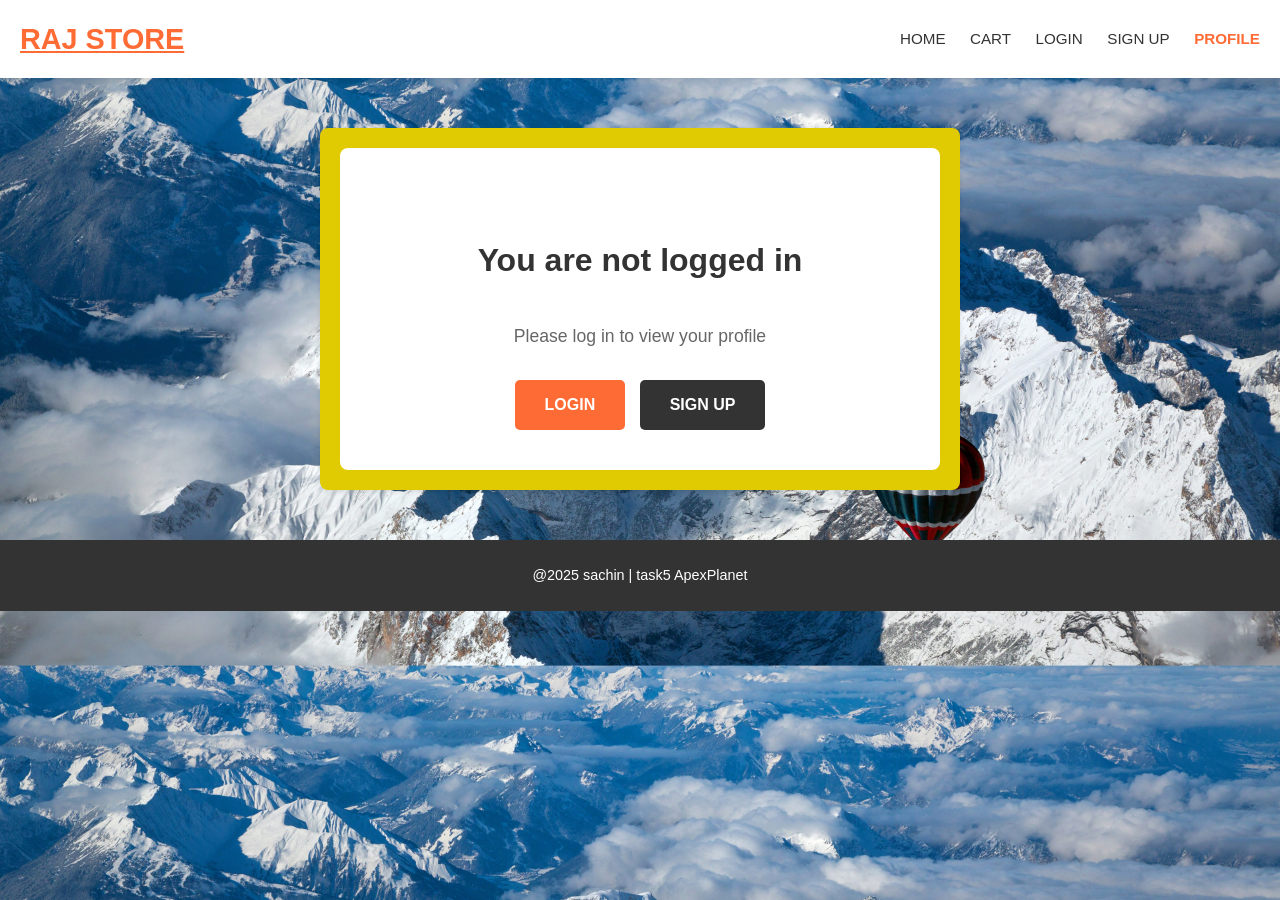
<file: profile.html>
<!DOCTYPE html>
<html lang="en">
<head>
    <meta charset="UTF-8">
    <meta name="viewport" content="width=device-width, initial-scale=1.0">
    <title>RAJ Store - My Profile</title>
    <link rel="preconnect" href="https://fonts.googleapis.com">
    <link rel="preconnect" href="https://fonts.gstatic.com" crossorigin>
    <link rel="stylesheet" href="style.css">
</head>
<body>
    <header>
        <nav class="navbar">
            <a href="index.html" class="logo">RAJ STORE</a>
            <nav class="nav-links">
                <a href="index.html">HOME</a>
                <a href="cart.html">CART</a>
                <a href="login.html">LOGIN</a>
                <a href="signup.html">SIGN UP</a>
                <a href="profile.html" style="color: #ff6b35; font-weight: 700;">PROFILE</a>
            </nav>
        </nav>
    </header>

    <main class="profile-page">
        <div id="not-logged-in" style="text-align: center; padding: 40px; background: #fff; border-radius: 8px;">
            <h2>You are not logged in</h2>
            <p style="color: #666; font-size: 1.1rem;">Please log in to view your profile</p>
            <div style="margin-top: 30px;">
                <a href="login.html" style="display: inline-block; padding: 12px 30px; background: #ff6b35; color: #fff; text-decoration: none; border-radius: 5px; margin-right: 10px; font-weight: 600; transition: background 0.3s;">LOGIN</a>
                <a href="signup.html" style="display: inline-block; padding: 12px 30px; background: #333; color: #fff; text-decoration: none; border-radius: 5px; font-weight: 600; transition: background 0.3s;">SIGN UP</a>
            </div>
        </div>

        <div id="logged-in" style="display: none;">
            <div class="profile card">
                <h1>My Profile</h1>
                <img src="ME.jpeg" alt="profile image" class="profile-img" style="width:150px; height:150px; border-radius:50%; object-fit:cover; display:block; margin:0 auto 20px;">
                <div class="profile-info">
                    <div class="info-group">
                        <label>NAME:</label>
                        <span id="user-name">-</span>
                    </div>
                    <div class="info-group">
                        <label>EMAIL:</label>
                        <span id="user-email">-</span>
                    </div>
                    <div class="info-group">
                        <label>JOINED:</label>
                        <span id="user-joined">-</span>
                    </div>
                </div>
                <button class="logout-btn" onclick="logout()">LOGOUT</button>
            </div>
        </div>
    </main>

    <footer>
        @2025 sachin | task5 ApexPlanet
    </footer>

    <script>
        function checkLogin() {
            const user = JSON.parse(localStorage.getItem('currentUser') || 'null');
            const notLoggedIn = document.getElementById('not-logged-in');
            const loggedIn = document.getElementById('logged-in');
            
            if (user && user.email) {
                notLoggedIn.style.display = 'none';
                loggedIn.style.display = 'block';
                
                // Display user information
                document.getElementById('user-name').textContent = user.name || user.email.split('@')[0].toUpperCase();
                document.getElementById('user-email').textContent = user.email;
                
                const joinedDate = new Date(user.joinedAt || Date.now());
                document.getElementById('user-joined').textContent = joinedDate.toLocaleDateString();
            } else {
                notLoggedIn.style.display = 'block';
                loggedIn.style.display = 'none';
            }
        }
        
        function logout() {
            if (confirm('Are you sure you want to logout?')) {
                localStorage.removeItem('currentUser');
                localStorage.removeItem('userToken');
                alert('You have been logged out successfully!');
                window.location.href = 'login.html';
            }
        }
        
        // Check login status on page load
        document.addEventListener('DOMContentLoaded', checkLogin);
    </script>
</body>
</html>
</file>
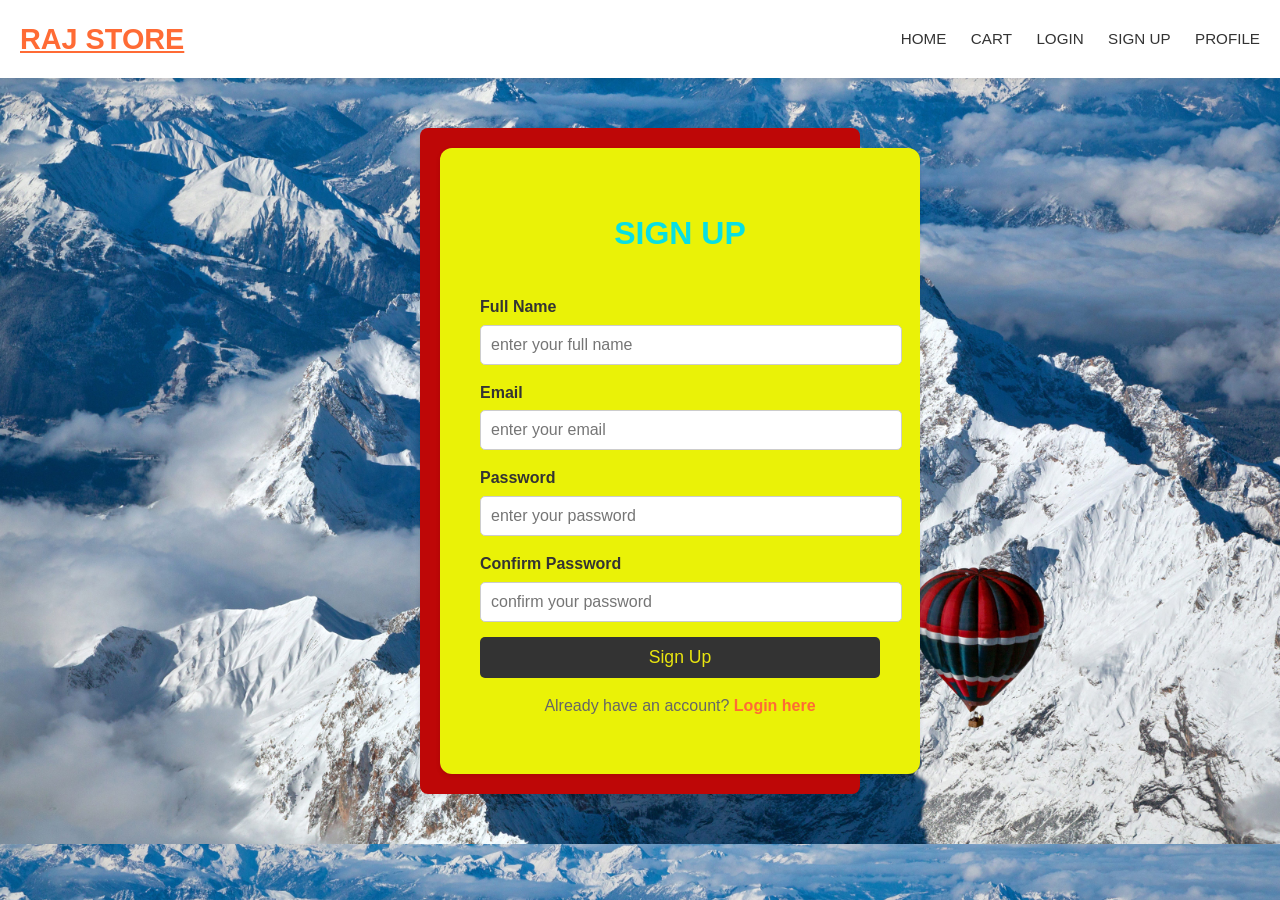
<file: signup.html>
<!DOCTYPE html>
<html lang="en">
<head>
    <meta charset="UTF-8">
    <meta name="viewport" content="width=device-width, initial-scale=1.0">
    <title>RAJ STORE - Sign Up</title>
    <link rel="preconnect"href="https://fonts.googleapis.com">
    <link rel="preconnect"href="https://fonts.gststic.com" crossorigin>
    <link rel="https://fonts.googleapis.com/css2?family=poppins:weight@400;600;700&display=swap"rel="stylesheet">
    <link rel="stylesheet" href="style.css">
</head>
<body>
    <header>
        <nav class="navbar">
            <a href="index.html" class="logo">RAJ STORE</a>
            <nav class="nav-links">
            <a href="index.html">HOME</a>
            <a href="cart.html">CART</a>
            <a href="login.html">LOGIN</a>
            <a href="signup.html">SIGN UP</a>
            <a href="profile.html">PROFILE</a>
            </nav>
        </nav>
    </header>
    <main class="auth-page">
        <div class="auth-card">
            <h1>SIGN UP</h1>
            <form onsubmit="handleSignup(event)">
                <div class="form-group">
                    <label for="name">Full Name</label>
                    <input type="text" id="name" placeholder="enter your full name" required>
                </div>
                <div class="form-group">
                    <label for="email">Email</label>
                    <input type="email" id="email" placeholder="enter your email" required>
                </div>
                <div class="form-group">
                    <label for="password">Password</label>
                    <input type="password" id="password" placeholder="enter your password" required>
                </div>
                <div class="form-group">
                    <label for="confirm">Confirm Password</label>
                    <input type="password" id="confirm" placeholder="confirm your password" required>
                </div>
                <button type="submit" class="auth-btn">Sign Up</button>
            </form>
            <p style="text-align: center; margin-top: 15px; color: #666;">Already have an account? <a href="login.html" style="color: #ff6b35; text-decoration: none; font-weight: 600;">Login here</a></p>
        </div>
    </main>
    <script>
        function handleSignup(event) {
            event.preventDefault();
            
            const name = document.getElementById('name').value;
            const email = document.getElementById('email').value;
            const password = document.getElementById('password').value;
            const confirm = document.getElementById('confirm').value;
            
            if (!name || !email || !password || !confirm) {
                alert('Please fill in all fields');
                return;
            }
            
            if (password !== confirm) {
                alert('Passwords do not match');
                return;
            }
            
            if (password.length < 6) {
                alert('Password must be at least 6 characters');
                return;
            }
            
            // Save user to localStorage
            const userData = {
                name: name,
                email: email,
                joinedAt: new Date().toISOString()
            };
            
            localStorage.setItem('currentUser', JSON.stringify(userData));
            localStorage.setItem('userToken', 'token_' + Math.random().toString(36).substr(2, 9));
            
            alert('Account created successfully!');
            window.location.href = 'profile.html';
        }
    </script>

</body>
</html>
</file>
<file: style.css>
/* Product details styling */
#product-details {
    max-width: 500px;
    margin: 40px auto;
    background: #fff;
    border-radius: 10px;
    box-shadow: 0 2px 8px rgba(0,0,0,0.12);
    padding: 30px;
    text-align: center;
}
#product-details img {
    width: 180px;
    height: 180px;
    object-fit: cover;
    border-radius: 10px;
    margin-bottom: 20px;
}
.product-card {
    background-image: url('product-bg.jpg');
    background-size: cover;
    background-position: center;
    background-repeat: no-repeat;
    background-color: rgba(255,255,255,0.85);
    box-shadow: 0 2px 8px rgba(0,0,0,0.08);
}
/* Product image styling */
.product-card img {
    width: 120px;
    height: 120px;
    object-fit: cover;
    border-radius: 10px;
    box-shadow: 0 2px 8px rgba(0,0,0,0.12);
    margin-bottom: 10px;
}
body {
    font-family: 'Segoe UI', Tahoma, Geneva, Verdana, sans-serif;
    margin: 0;
    padding: 0;
    background-image: url('133955856280419844.jpg');
    background-size: cover;
    background-position: center;
    line-height: 1.6;
}
main {
    max-width: 1400px;
    margin: 0 auto;
    padding: 0;
    background-color: #f5f5f5;
}
header {
    background:#fff;
    padding:1rem 20px;
    box-shadow: 0 2px 8px rgba(0,0,0,0.1);
    position: sticky;
    top: 0;
    z-index: 100;
}
/* Note: JavaScript cannot be added to CSS files. 
JavaScript should be included in HTML files using <script> tags. 
CSS files are only for styling. */
.navbar {
    display: flex;
    justify-content: space-between;
    align-items: center;

}
.logo {
    font-size: 1.8rem;
    font-weight: bold;
    color:#ff6b35;
    transition:color 0.3s;
}
.logo:hover {
    color:#ff5520;
}
.nav-links a{
    color: #333;
    text-decoration: none;
    margin-left: 20px;
    font-size: 0.95rem;
    transition: color 0.3s;
    font-weight: 500;
}
.nav-links a:hover {
color:#ff6b35;
}
h1,h2 {
    text-align: center;
    color:#333;
    margin-left: 0px;
    font-weight:700;
    transition:color 0.3s;
    padding: 20px 0 10px 0;
    font-size: 2rem;
}
.product-grid {
    display: grid;
    grid-template-columns: repeat(auto-fill, minmax(280px, 1fr));
    gap: 20px;
    margin-top: 30px;
    padding: 20px;
}
.product-card {
display:flex;
flex-direction:column;
justify-content: space-between;
align-items:center;
background:#fff;
padding:15px;
border-radius:8px;
box-shadow:0 2px 8px rgba(0,0,0,0.1);
transition:transform 0.3s, box-shadow 0.3s;
border: 1px solid #e0e0e0;
}
.product-card:hover {
    transform: translateY(-5px);
    box-shadow: 0 4px 16px rgba(0,0,0,0.15);
}
.product-img {
    width: 100%;
    max-width: 250px;
    height: 250px;
    object-fit: cover;
    border-radius: 8px;
    margin-bottom: 12px;
}
.product-card h3 {
   font-size:1rem;
   margin:8px 0 5px 0;
   color:#333;
   text-align: center;
   font-weight: 600;
}
.product-card p.price {
    font-size:1.2rem;
    color:#ff6b35;
    margin-bottom:10px;
    min-height: 20px;
    text-align: center;
    font-weight: 700;
}
.product-card button {
    background:#ff6b35;
    color:#fff;
    border:none;
    padding:10px 20px;
    border-radius:5px;
    cursor:pointer;
    font-size:0.95rem;
    font-weight: 600;
    transition:background 0.3s, transform 0.2s;
    width: 100%;
    max-width: 200px;
}
.product-card button:hover {
    background:#ff5520;
    transform: scale(1.02);
}
.product-card p.description{
    font-size:0.9rem;
    color:#555;
    margin-bottom:15px;
    text-align: center;
}
.product-card button:hover {
    background:blue;
}
.auth-page {
    max-width: 400px;
    margin: 50px auto;
    padding: 20px;
    background: #be0707;
    border-radius: 8px;
    box-shadow: 0 2px 5px rgba(0,0,0,0.1);
}
.auth-card {
    background:#eaf207;
    padding:40px;
    border-radius: 12px;
    box-shadow:0 2px 5px rgba(0,0,0,0.1);
    width:100%;
    max-width:400px;
    text-align: center;
}
.auth-card h1{
    margin-bottom:25px;
    margin-top:0px;
    color:#08e0e3;
    font-size:2rem;

}
.form-group {
    margin-bottom:15px;
    text-align: left;
}
.form-group label {
    display:block;
    margin-bottom:5px;
    color:#333;
    font-weight:600;
}
.form-group input {
    width:100%;
    padding:10px;
    border:1px solid #ccc;
    border-radius:5px;
    font-size:1rem;
}
.auth-btn{
    width:100%;
    padding:10px;
    background:#333;
    color:#e9e50f;
    border:none;
    border-radius:5px;
    font-size:1.1rem;
    cursor:pointer;
    transition:background 0.3s;
}
.auth-btn:hover {
    background:blue;
}
.card-page {
    max-width: 900px;
    
}
.card-container {
    display: flex;
    flex-wrap: wrap;
    gap: 20px;
    justify-content: center;
    margin-top: 20px;
}
.card-item {
    display:flex;
    flex-direction: column;
    background:#05f5f5;
    padding:15px;
    border-radius:8px;
    box-shadow:0 2px 5px rgba(0,0,0,0.1);
}
.card-item img {
    max-width:100%;
    height:200px;
    object-fit:cover;
    border-radius:8px;
    margin-bottom:10px;
}
.card-item h3 {
    margin:0 0 10px 0;
    color:#333;
    font-size:1.2rem;
}
.item-details {
    font-size:0.9rem;
    color:#555;
}
.item-details p {
    margin:5px 0;
    font-weight:600;
    color:black;

}
.remove button {
    margin-top:10px;
    padding:10px;
    background:#333;
    color:#fff;
    border:none;
    border-radius:5px;
    cursor:pointer;
    font-size:1rem;
    transition:background 0.3s;
}
.remove button:hover {
    background:blue;
}
.total-section {
    text-align: right;
    margin-top: 20px;
    font-size: 1.2rem;
    font-weight: bold;
    color: #333;
}
.total-section h3 {
    margin: 0;
    color:black;
    font-weight:600;
    font-size:1.5rem;
}
.empty-cart
{
    text-align: center;
    font-size: 1.2rem;
    color: #666;
    margin-top: 50px;
}
.profile-page {
    max-width: 600px;
    margin: 50px auto;
    padding: 20px;
    background:#e0ca02;
    border-radius: 8px;
    box-shadow: 0 2px 5px rgba(0,0,0,0.1);
}

.profile-card {
    background:#f20606;
    padding:40px;
    border-radius: 12px;
    box-shadow:0 2px 5px rgba(0,0,0,0.1);
    width:100%;
    max-width:500px;
}
.profile-card h1{
    margin-bottom:25px;
    margin-top:0px;
    color:#333;
    font-size:2rem;

}
.profile-info{
    margin-bottom: 30px;
}
.info-group{
    display:flex;
    justify-content: space-between;
    padding:15px 0;
    border-bottom:1px solid #0c42f4;
}
.info-group:last-child {
    border-bottom:none;
}
.info-group label {
    font-weight:600;
    color:#333;
}
.info-group span {
    color:#555;
}
.logout-btn{
    width:100%;
    padding:10px;
    background:#333;
    color:#fff;
    border:none;
    border-radius:5px;
    font-size:1.1rem;
    cursor:pointer;
    transition:background 0.3s;
}
.logout-btn:hover {
    background:blue;
}
@media (max-width: 768px) {
    .product-grid {
        grid-template-columns: repeat(auto-fit, minmax(200px, 1fr));
        gap: 20px;
    }
    .navbar {
        flex-direction: column;
        align-items: flex-start;
    }
    .nav-links {
        margin-top: 10px;
    }
    .nav-links a {
        margin-left: 0;
        margin-right: 15px;
    }
    .cart-item {
        flex-direction: column;
        align-items: flex-start;
    }
    .remove-btn{
        margin-top: 10px;
    }
}
footer{
     text-align: center;
     padding: 1.5rem;
     background: #333;
     color: #fff;
     margin-top: 40px;
     font-size: 0.9rem;
}
</file>
